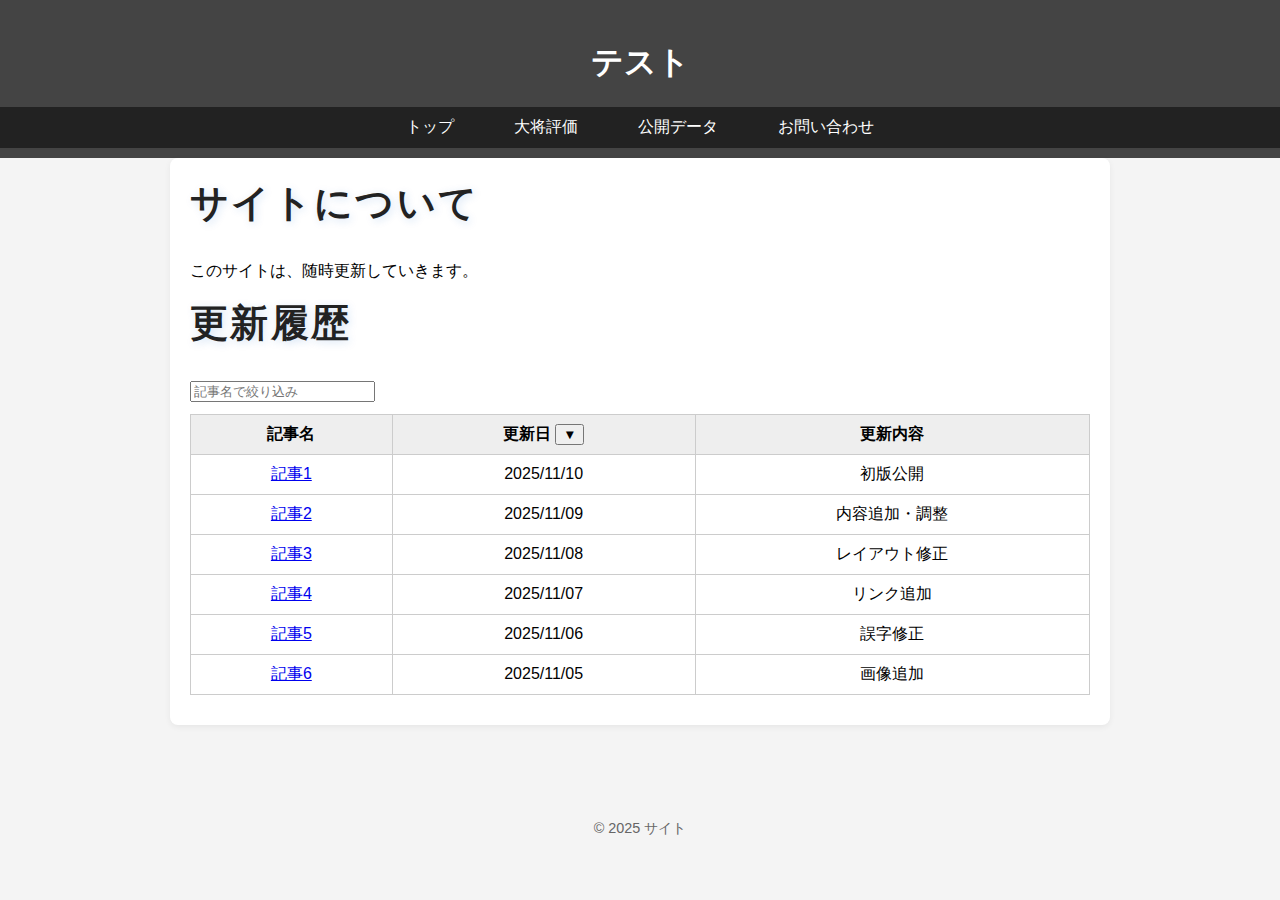
<file: docs/index.html>
<!DOCTYPE html>
<html lang="ja">
<head>
    <meta charset="UTF-8">
    <meta name="viewport" content="width=device-width, initial-scale=1.0">
    <title>test</title>
    <link rel="stylesheet" href="style.css">
</head>
<body>
    <div id="header-include"></div>
    <script src="nav.js"></script>
    <script>
    // header.htmlを読み込んで挿入
    fetch('header.html')
      .then(res => res.text())
      .then(data => {
        document.getElementById('header-include').innerHTML = data;
        // Initialize navigation after header is loaded
        if (typeof initNavigation === 'function') {
          initNavigation();
        }
      });
    </script>
    <div class="container">
        <section>
            <h2>サイトについて</h2>
            <p>このサイトは、随時更新していきます。</p>
        </section>
        <section>
            <h2>更新履歴</h2>
            <label for="filterInput"> </label>
            <input type="text" id="filterInput" placeholder="記事名で絞り込み">
            <div class="table-scroll">
                <table id="historyTable">
                    <thead>
                        <tr>
                            <th>記事名</th>
                            <th>
                                更新日
                                <button id="sortToggle" title="ソート">▼</button>
                            </th>
                            <th>更新内容</th>
                        </tr>
                    </thead>
                    <tbody>
                        <tr>
                            <td><a href="article1.html">記事1</a></td>
                            <td data-date="2025-11-10">2025/11/10</td>
                            <td>初版公開</td>
                        </tr>
                        <tr>
                            <td><a href="article2.html">記事2</a></td>
                            <td data-date="2025-11-09">2025/11/09</td>
                            <td>内容追加・調整</td>
                        </tr>
                        <tr>
                            <td><a href="article3.html">記事3</a></td>
                            <td data-date="2025-11-08">2025/11/08</td>
                            <td>レイアウト修正</td>
                        </tr>
                        <tr>
                            <td><a href="article4.html">記事4</a></td>
                            <td data-date="2025-11-07">2025/11/07</td>
                            <td>リンク追加</td>
                        </tr>
                        <tr>
                            <td><a href="article5.html">記事5</a></td>
                            <td data-date="2025-11-06">2025/11/06</td>
                            <td>誤字修正</td>
                        </tr>
                        <tr>
                            <td><a href="article6.html">記事6</a></td>
                            <td data-date="2025-11-05">2025/11/05</td>
                            <td>画像追加</td>
                        </tr>
                        <!-- ここに行を追加しても5件を超えたらスクロールされます -->
                    </tbody>
                </table>
            </div>
        </section>
    </div>
    <footer>
        <p>&copy; 2025 サイト</p>
    </footer>
    <script>
        // 記事名のみフィルター
        const filterInput = document.getElementById('filterInput');
        const table = document.getElementById('historyTable');
        filterInput.addEventListener('keyup', function() {
            const filter = filterInput.value.toLowerCase();
            const rows = table.getElementsByTagName('tbody')[0].getElementsByTagName('tr');
            for (let i = 0; i < rows.length; i++) {
                const titleCell = rows[i].getElementsByTagName('td')[0];
                const titleText = titleCell.textContent.toLowerCase();
                rows[i].style.display = titleText.includes(filter) ? '' : 'none';
            }
        });

        // 昇順・降順ソートのみ
    let sortAsc = false;
        const sortButton = document.getElementById('sortToggle');
        const tbody = table.getElementsByTagName('tbody')[0];

        function sortTableByDate(asc = true) {
            const rows = Array.from(tbody.getElementsByTagName('tr'));
            rows.sort((a, b) => {
                const dateA = a.getElementsByTagName('td')[1].getAttribute('data-date');
                const dateB = b.getElementsByTagName('td')[1].getAttribute('data-date');
                if (asc) {
                    return dateA.localeCompare(dateB);
                } else {
                    return dateB.localeCompare(dateA);
                }
            });
            rows.forEach(row => tbody.appendChild(row));
        }

    // 初期表示は最新順（降順）
    sortTableByDate(false);

        sortButton.addEventListener('click', function() {
            sortAsc = !sortAsc;
            sortTableByDate(sortAsc);
            sortButton.textContent = sortAsc ? '▲' : '▼';
        });
    </script>
</body>
</html>
</file>
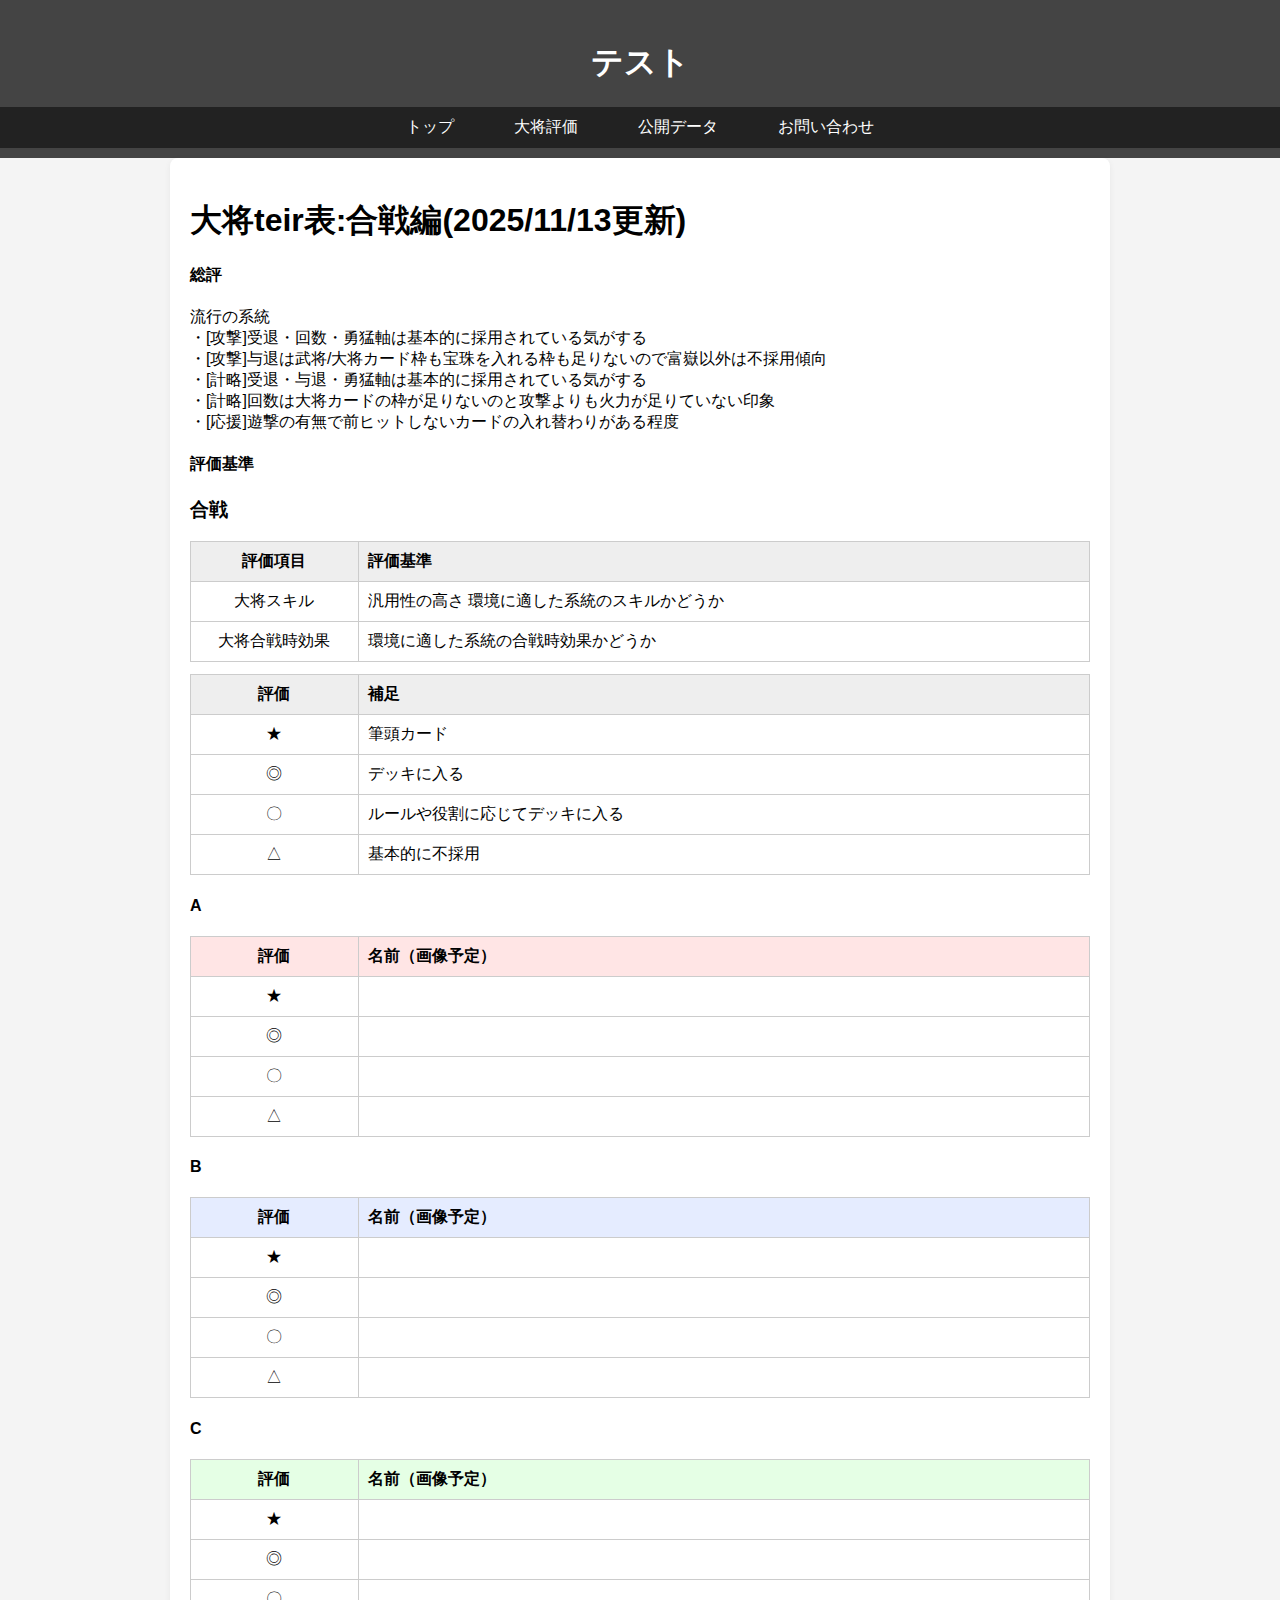
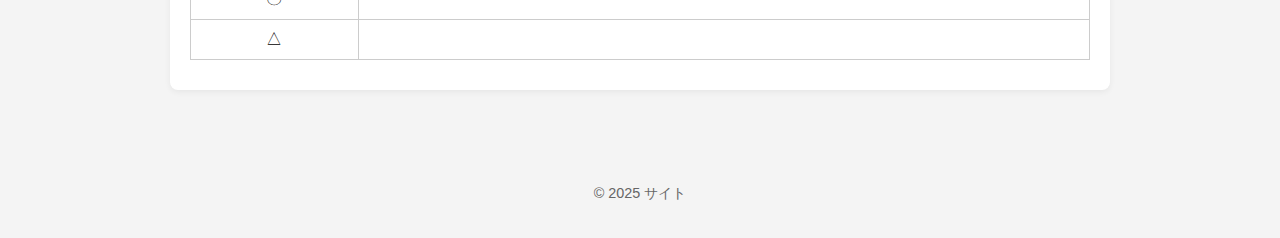
<file: docs/kassen.html>
<!DOCTYPE html>
<html lang="ja">
<head>
    <meta charset="UTF-8">
    <meta name="viewport" content="width=device-width, initial-scale=1.0">
    <title>合戦評価 | テストサイト</title>
    <link rel="stylesheet" href="style.css">
</head>
<!DOCTYPE html>
<html lang="ja">
<head>
    <meta charset="UTF-8">
    <meta name="viewport" content="width=device-width, initial-scale=1.0">
    <title>合戦評価 | テストサイト</title>
    <link rel="stylesheet" href="style.css">
</head>
<body>
    <div id="header-include"></div>
    <script src="nav.js"></script>
    <script>
    // header.htmlを読み込んで挿入
    fetch('header.html')
      .then(res => res.text())
      .then(data => {
        document.getElementById('header-include').innerHTML = data;
        // Initialize navigation after header is loaded
        if (typeof initNavigation === 'function') {
          initNavigation();
        }
      });
    </script>
    <div class="container">
        <section>
            <h1>大将teir表:合戦編(2025/11/13更新)</h1>
            <h4>総評</h4>
            流行の系統</br>
            ・[攻撃]受退・回数・勇猛軸は基本的に採用されている気がする</br>
            ・[攻撃]与退は武将/大将カード枠も宝珠を入れる枠も足りないので富嶽以外は不採用傾向</br>
            ・[計略]受退・与退・勇猛軸は基本的に採用されている気がする</br>
            ・[計略]回数は大将カードの枠が足りないのと攻撃よりも火力が足りていない印象</br>
            ・[応援]遊撃の有無で前ヒットしないカードの入れ替わりがある程度</br>
            <h4>評価基準</h4>
            <h3>合戦</h3>
            <table class="border">
                <thead>
                    <tr><th class="col1">評価項目</th><th class="col2">評価基準</th></tr>
                </thead>
                <tbody class="table-common">
                    <tr><td class="col1">大将スキル</td><td class="col2">汎用性の高さ 環境に適した系統のスキルかどうか</td></tr>
                    <tr><td class="col1">大将合戦時効果</td><td class="col2">環境に適した系統の合戦時効果かどうか</td></tr>
                </tbody>
            </table>
            <table class="details">
                <thead>
                    <tr><th class="col1">評価</th><th class="col2">補足</th></tr>
                </thead>
                <tbody class="table-common">
                    <tr><td class="col1">★</td><td class="col2">筆頭カード</td></tr>
                    <tr><td class="col1">◎</td><td class="col2">デッキに入る</td></tr>
                    <tr><td class="col1">〇</td><td class="col2">ルールや役割に応じてデッキに入る</td></tr>
                    <tr><td class="col1">△</td><td class="col2">基本的に不採用</td></tr>
                </tbody>
            </table>

            <h4>A</h4>
            <div class="table-scroll">
            <table name="A" class="card-table card-table-type">
                <thead class="card-table-type">
                    <tr><th class="col1">評価</th><th class="col2">名前（画像予定）</th></tr>
                </thead>
                <tbody>
                    <tr><td>★</td><td></td></tr>
                    <tr><td>◎</td><td></td></tr>
                    <tr><td>〇</td><td></td></tr>
                    <tr><td>△</td><td></td></tr>
                </tbody>
            </table>
            </div>

            <h4>B</h4>
            <div class="table-scroll">
            <table name="B" class="card-table card-table-type">
                <thead class="card-table-type">
                    <tr><th class="col1">評価</th><th class="col2">名前（画像予定）</th></tr>
                </thead>
                <tbody>
                    <tr><td>★</td><td></td></tr>
                    <tr><td>◎</td><td></td></tr>
                    <tr><td>〇</td><td></td></tr>
                    <tr><td>△</td><td></td></tr>
                </tbody>
            </table>
            </div>

            <h4>C</h4>
            <div class="table-scroll">
            <table name="C" class="card-table card-table-type">
                <thead class="card-table-type">
                    <tr><th class="col1">評価</th><th class="col2">名前（画像予定）</th></tr>
                </thead>
                <tbody>
                    <tr><td>★</td><td></td></tr>
                    <tr><td>◎</td><td></td></tr>
                    <tr><td>〇</td><td></td></tr>
                    <tr><td>△</td><td></td></tr>
                </tbody>
            </table>
            </div>
        </section>
    </div>
    <footer>
        <p>&copy; 2025 サイト</p>
    </footer>
</body>
</html>
</file>
<file: docs/style.css>
/* PC用テーブル列幅（601px以上） - 評価・補足テーブル基準 */
/* テーブル内画像サイズ（PC:64x64, スマホ:32x32） */
@media (min-width: 601px) {
    .table-scroll img {
        width: 64px !important;
        height: 64px !important;
    }
}
@media (max-width: 600px) {
    .table-scroll img,
    table img {
        width: 42px !important;
        height: 42px !important;
    }
}
@media (min-width: 601px) {
    .details th.col1, .details td.col1,
    .border th.col1, .border td.col1,
    table[name="A"] th.col1, table[name="A"] td.col1,
    table[name="B"] th.col1, table[name="B"] td.col1,
    table[name="C"] th.col1, table[name="C"] td.col1 {
        width: 100px !important;
        min-width: 100px !important;
    }
    .details th.col2, .details td.col2,
    .border th.col2, .border td.col2,
    table[name="A"] th.col2, table[name="A"] td.col2,
    table[name="B"] th.col2, table[name="B"] td.col2,
    table[name="C"] th.col2, table[name="C"] td.col2 {
        min-width: 500px !important;
        width: 500px !important;
    }
}
@media (min-width: 601px) {
    .fc-daygrid-day-number {
        font-size: 1.2em !important;
    }
    .fc-col-header-cell-cushion {
        font-size: 1em !important;
    }
    .fc-toolbar-title {
        font-size: 2em !important;
    }
}
@media (max-width: 600px) {
    /* スマホ用テーブル列幅 - 評価基準・ABCテーブル統一 */
    .details th.col1, .details td.col1,
    .border th.col1, .border td.col1,
    table[name="A"] th.col1, table[name="A"] td.col1,
    table[name="B"] th.col1, table[name="B"] td.col1,
    table[name="C"] th.col1, table[name="C"] td.col1 {
        width: 70px !important;
        min-width: 70px !important;
    }
    .details th.col2, .details td.col2,
    .border th.col2, .border td.col2,
    table[name="A"] th.col2, table[name="A"] td.col2,
    table[name="B"] th.col2, table[name="B"] td.col2,
    table[name="C"] th.col2, table[name="C"] td.col2 {
        min-width: 200px !important;
        width: 200px !important;
    }
    .table-scroll {
        overflow-x: auto;
    }
    .table-scroll table {
        width: 100%;
    }
}
@media (max-width: 600px) {
    table th,
    table td {
        white-space: normal;
        word-break: break-word;
    }
}
/* 2列目だけ左寄せ */
.border th.col2,
.border td.col2,
.details th.col2,
.details td.col2,
table[name="A"] th.col2,
table[name="A"] td.col2,
table[name="B"] th.col2,
table[name="B"] td.col2,
table[name="C"] th.col2,
table[name="C"] td.col2 {
    text-align: left !important;
}
h2.section-title {
    font-size: 2em;
    font-weight: bold;
}
/* イベントカレンダー見出しサイズ調整 */
h3.section-title {
    font-size: 2em;
    font-weight: bold;
}
/* FullCalendar 日付サイズ調整（スマホ用） */
@media (max-width: 600px) {
    .fc-daygrid-day-number {
        font-size: 12px !important;
    }
    .fc-toolbar-title {
        font-size: 16px !important;
    }
    .fc-col-header-cell-cushion {
        font-size: 12px !important;
    }
}
/* 一番上に戻るボタン */
#backToTop {
    position: fixed;
    right: 24px;
    bottom: 32px;
    z-index: 9999;
    background: #1976d2;
    color: #fff;
    border: none;
    border-radius: 50%;
    width: 48px;
    height: 48px;
    font-size: 2em;
    box-shadow: 0 2px 8px rgba(0,0,0,0.15);
    cursor: pointer;
    display: none;
    transition: background 0.2s, box-shadow 0.2s;
}
#backToTop:hover {
    background: #1565c0;
    box-shadow: 0 4px 16px rgba(21,101,192,0.18);
}
/* 全見出し・目次・小項目の色をトップ文言に統一 */
/* 目次の小項目（サブ項目）を控えめに */
.toc .sub-toc a {
    color: #222;
    font-size: 0.97em !important;
    font-weight: 400 !important;
}
/* 目次リストと題名の強調度調整 */
.toc a {
    color: #222 !important;
    font-size: 1.12em !important;
    font-weight: 700 !important;
}
.section-title {
    font-size: 1.05em !important;
    font-weight: 600 !important;
    color: #222 !important;
}
.has-sub > .main-toc {
    cursor: pointer;
    position: relative;
    font-size: 1.18em;
    font-weight: 900;
    color: #222;
    letter-spacing: 0.02em;
}
.has-sub > .main-toc::after {
    content: "";
}
.sub-toc a {
        font-size: 0.97em;
        font-weight: 400;
        color: #666;
    margin-left: 16px;
    background: #fafafa;
    border-radius: 4px;
    box-shadow: 0 1px 4px rgba(0,0,0,0.04);
    padding: 4px 0 4px 8px;
}
.section-divider {
    border: none;
    border-top: 2px solid #eee;
    margin: 32px 0 18px 0;
}
.section-title {
    margin-bottom: 18px;
}
.center-image {
    display: block;
    margin-left: auto;
    margin-right: auto;
}
/* 奥義ページ用 目次・著作権CSS */
.copyright {
    font-size: 10px;
    color: #888;
    text-align: right;
    margin-top: 4px;
    margin-right: 8px;
}
.toc {
    background: #fff;
    border-radius: 8px;
    box-shadow: 0 2px 8px rgba(0,0,0,0.05);
    padding: 16px 0px;
    margin-bottom: 24px;
    margin-left: auto;
    margin-right: auto;
}
main {
    max-width: 900px;
    margin: 0 auto;
    background: #fff;
    padding: 30px 20px;
    border-radius: 8px;
    box-shadow: 0 2px 6px rgba(0,0,0,0.06);
}

.toc h3 {
    margin-top: 0;
    color: #222;
    font-size: 1.25em;
    font-weight: 900;
    text-align: left;
    letter-spacing: 0.03em;
}
.toc ul {
    list-style: none;
    padding: 0;
    margin: 0;
    display: block;
}
.toc li {
    margin-bottom: 0;
    position: relative;
    border-bottom: 1px solid #eee;
}
.toc a {
    color: #1976d2;
    text-decoration: none;
    font-size: 1.25em;
    font-weight: 800;
    display: block;
    padding: 7px 0;
    border-right-width: 0;
    transition: background 0.2s;
    width: 300px;
    text-align: left;
/* 最後のliの区切り線を消す */
}
.toc ul li:last-child {
    border-bottom: none;
}
.toc a:hover {
    background: #f5f5f5;
}
/* テーブルスクロール用 */
.table-scroll {
    max-height: 400px;
    overflow-y: auto;
    margin-top: 12px;
}
.table-scroll table {
    margin-top: 0;
}
/* ABCテーブル色分け */
table[name="A"] th {
    background-color: #ffe5e5;
}
table[name="B"] th {
    background-color: #e5ecff;
}
table[name="C"] th {
    background-color: #e5ffe5;
}
table[name="A"] td,
table[name="B"] td,
table[name="C"] td {
    background-color: #fff;
}
body {
    font-family: sans-serif;
    background-color: #f4f4f4;
    margin: 0;
    padding: 0;
}
header {
    background-color: #444;
    color: #fff;
    padding: 20px 0 10px 0;
    text-align: center;
}
nav {
    margin-top: 10px;
    background: #222;
}
nav ul {
    list-style: none;
    display: flex;
    justify-content: center;
    margin: 0;
    padding: 0;
}
nav li {
    margin: 0;
}
nav a {
    display: block;
    padding: 10px 30px;
    color: #fff;
    text-decoration: none;
    border-right: 1px solid #444;
}
nav a:last-child {
    border-right: none;
}
nav a:hover {
    background: #555;
}
.container {
    max-width: 900px;
    margin: 0px auto 0 auto;
    background: #fff;
    padding: 20px 20px 30px 20px;
    border-radius: 8px;
    box-shadow: 0 2px 6px rgba(0,0,0,0.06);
}
h2 {
    margin-top: 0;
    color: #222;
    font-size: 2.4em;
    font-weight: 900;
    letter-spacing: 0.06em;
    text-shadow: 2px 2px 8px rgba(21,101,192,0.18), 0 0 2px #fff;
}
table {
    width: 100%;
    border-collapse: collapse;
    margin-top: 12px;
}
table[name="A"], table[name="B"], table[name="C"] {
    table-layout: fixed;
}
th, td {
    border: 1px solid #ccc;
    padding: 9px;
    text-align: center;
    font-size: 1em;
}
th {
    background: #eee;
}
.filter-area {
    text-align: right;
    margin-bottom: 7px;
}
.filter-input {
    font-size: 1em;
    padding: 4px 12px;
    border-radius: 4px;
    border: 1px solid #aaa;
    margin-left: 10px;
}
.no-result-row {
    text-align: center;
    font-size: 1.1em;
    color: #888;
}
footer {
    margin-top: 60px;
    padding: 20px 0;
    text-align: center;
    font-size: 0.9em;
    color: #666;
}

/* レスポンシブデザイン */
@media (max-width: 768px) {
    .container {
        margin: 20px 10px;
        padding: 20px 15px;
    }
    
    h1, h2 {
        font-size: 1.4em;
    }
    
    h3 {
        font-size: 1.35em;
        color: #222;
        font-weight: 800;
        letter-spacing: 0.02em;
    }
    
    h4 {
        font-size: 1em;
        color: #222;
        font-weight: 500;
        letter-spacing: 0.01em;
    }
    
    table {
        font-size: 0.9em;
    }
    
    th, td {
        padding: 6px 4px;
        font-size: 0.85em;
    }
    
    .table-scroll {
        overflow-x: auto;
        -webkit-overflow-scrolling: touch;
    }
    
    .filter-input {
        width: 100%;
        font-size: 16px;
        padding: 8px 12px;
        margin: 10px 0;
        box-sizing: border-box;
    }
    
    #sortToggle {
        font-size: 0.8em;
        padding: 4px 8px;
        touch-action: manipulation;
    }
}
</file>
